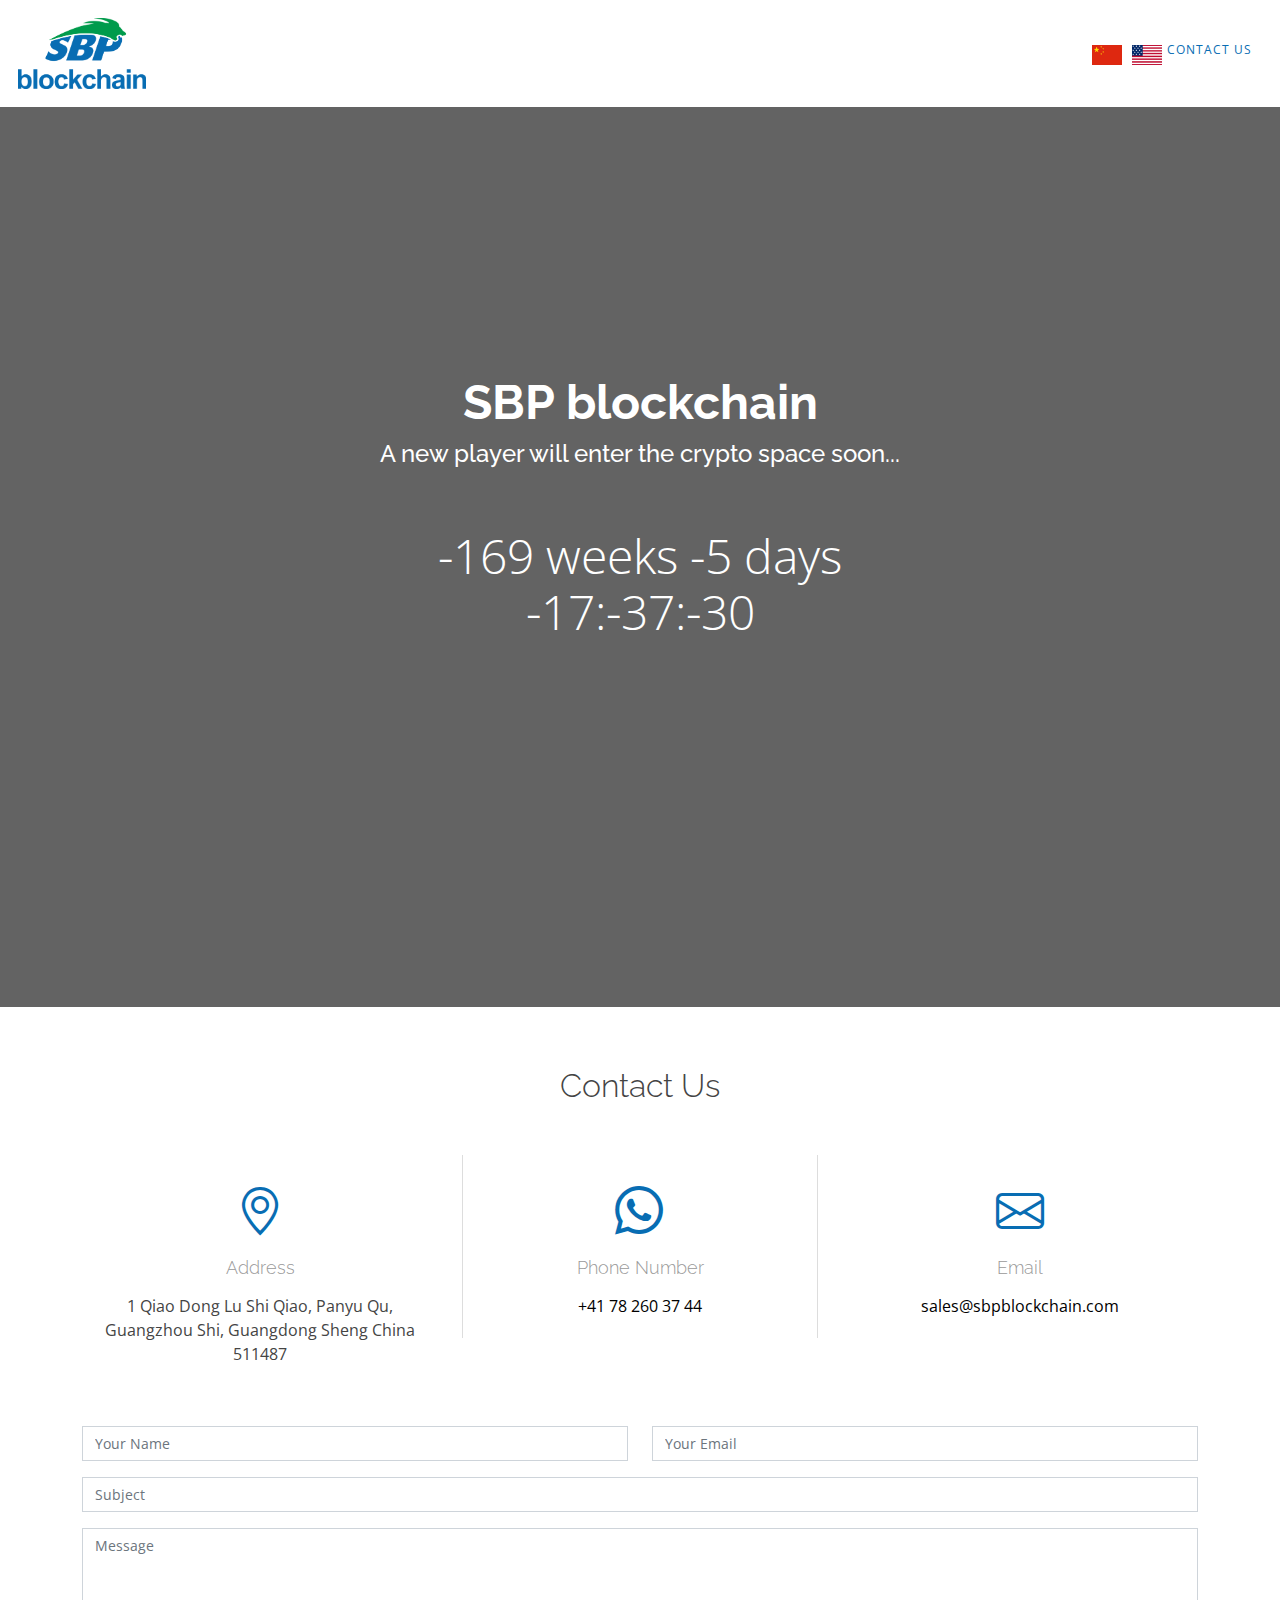
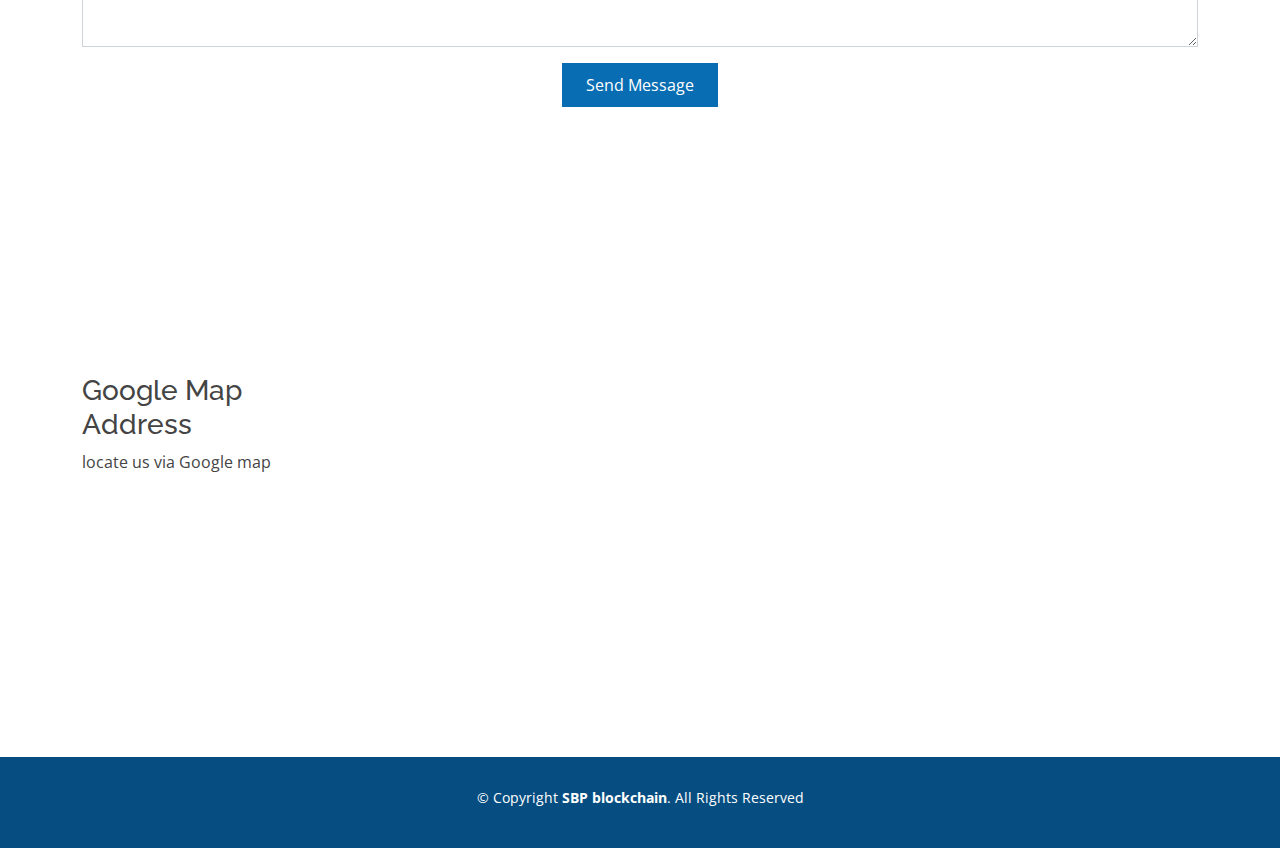
<file: index.html>
<!DOCTYPE html>
<html lang="en">

<head>
  <meta charset="utf-8">
  <meta content="width=device-width, initial-scale=1.0" name="viewport">

  <title>WeBuild - Bootstrap Coming Soon Template</title>
  <meta content="" name="description">
  <meta content="" name="keywords">

  <!-- Favicons -->
  <link href="assets/img/favicon.png" rel="icon">
  <link href="assets/img/apple-touch-icon.png" rel="apple-touch-icon">

  <!-- Google Fonts -->
  <link href="https://fonts.googleapis.com/css?family=Open+Sans:300,300i,400,400i,600,600i,700,700i|Raleway:300,300i,400,400i,600,600i,700,700i" rel="stylesheet">

  <!-- Vendor CSS Files -->
  <link href="assets/vendor/bootstrap/css/bootstrap.min.css" rel="stylesheet">
  <link href="assets/vendor/bootstrap-icons/bootstrap-icons.css" rel="stylesheet">
  <!-- Template Main CSS File -->
  <link href="assets/css/style.css" rel="stylesheet">

  <!-- =======================================================
  * Template Name: WeBuild - v4.5.0
  * Template URL: https://bootstrapmade.com/free-bootstrap-coming-soon-template-countdwon/
  * Author: BootstrapMade.com
  * License: https://bootstrapmade.com/license/
  ======================================================== -->
</head>

<body>

  <!-- ======= Header ======= -->
  <div class="topbar">
    <div class="logo">
        <a href="index.html"><img src="assets/img/logo.png" alt="" class="img-fluid"></a>
    </div>
    
    <div class="contact-link topbar_down">
        <div class="leftF" onclick ="changeLanguage('zh')">
          <img src="assets/img/Flag-China.jpg" alt="">
        </div>
        <div class="leftF" onclick="changeLanguage('eng')" >
          <img src="assets/img/Flag-US.jpg" alt="">
        </div>
        <a href="#contact" class="scrollto" id="ContactUsheader">Contact Us</a>
    </div>
  </div>
  <header >
    <div class="banner">
        <div class="slider">
            <!--<img src="./assets/img/hero-bg_1.jpg" alt="" id="slideImg">-->
        </div>
        <div class="overlay">
                <section id="hero">
                    <div class="hero-container">
                    <h1>SBP blockchain</h1>
                    <h2 id="siteContent">A new player will enter the crypto space soon...</h2>
                    <div class="countdown" data-count="2023/05/3" data-template="%w weeks %d days <br> %h:%m:%s"></div>
                    
                    </div>
                    <!--
                    <form action="forms/insert.php" method="post" role="form" class="php-email-form">
                        <div class="row no-gutters">
                        <div class="col-md-6 form-group pr-md-1">
                            <input type="text" name="name" class="form-control" id="name" placeholder="Your Name" required>
                        </div>
                        <div class="col-md-6 form-group pl-md-1 bottomF">
                            <input type="email" class="form-control" name="email" id="email" placeholder="Your Email" required>
                        </div>
                        </div>
                
                        <div class="my-3">
                        <div class="loading">Loading</div>
                        <div class="error-message"></div>
                        <div class="sent-message">Your notification request was sent. Thank you!</div>
                        </div>
                        <div class="text-center"><button type="submit" id="notificationL">Get notified!</button></div>
                    </form>-->
                      
                    </div>
                </section><!-- End Hero -->
              
        </div>
    </div>
    

  </header><!-- End #header -->

  <!-- ======= Hero Section ======= -->


  <main id="main">

    <!-- ======= Contact Us Section ======= -->
    <section id="contact" class="contact">
      <div class="container">

        <div class="section-title">
          <h2 id="ContactUsId">Contact Us</h2>
        </div>

        <div class="row contact-info">

          <div class="col-md-4">
            <div class="contact-address">
              <i class="bi bi-geo-alt"></i>
              <h3 id="AddressTitleId">Address</h3>
              <address id="AddressId">1 Qiao Dong Lu
                Shi Qiao, Panyu Qu, Guangzhou Shi, Guangdong Sheng
                China
                511487</address>
            </div>
          </div>

          <div class="col-md-4">
            <div class="contact-phone">
              <i class="bi bi-whatsapp"></i>
              <h3 id="PhoneNumberTitleId">Phone Number</h3>
              <p><a href="tel:+41 78 260 37 44">+41 78 260 37 44</a></p>
            </div>
          </div>

          <div class="col-md-4">
            <div class="contact-email">
              <i class="bi bi-envelope"></i>
              <h3 id="EmailTitleId">Email</h3>
              <p><a href="mailto:sales@sbpblockchain.com">sales@sbpblockchain.com</a></p>
            </div>
          </div>

        </div>

        <div class="form">
          <form action="forms/test.php" method="POST" role="form" class="php-email-form">
            <div class="row">
              <div class="col-md form-group">
                <input type="text" name="name" class="form-control" id="name_2" placeholder="Your Name" required>
              </div>
              <div class="col-md form-group mt-3 mt-md-0">
                <input type="email" class="form-control" name="email" id="email_2" placeholder="Your Email" required>
              </div>
            </div>
            <div class="form-group mt-3">
              <input type="text" class="form-control" name="subject" id="subject" placeholder="Subject" required>
            </div>
            <div class="form-group mt-3">
              <textarea class="form-control" name="message" rows="5" placeholder="Message" required id="messAge"></textarea>
            </div>
            <div class="my-3">
              <div class="loading">Loading</div>
              <div class="error-message"></div>
              <div class="sent-message">Your message has been sent. Thank you!</div>
            </div>
            <div class="text-center"><button type="submit" id="msg_button">Send Message</button></div>
          </form>
          <div class="map">
            <div class="googleLocation">
              <h3>Google Map Address</h3>
              <p>locate us via Google map</p>
            </div>
            <div class="mapouter"><div class="gmap_canvas"><iframe width="600" height="500" id="gmap_canvas" src="https://maps.google.com/maps?q=1%20Qiao%20Dong%20Lu%20Shi%20Qiao,%20Panyu%20Qu,%20Guangzhou%20Shi,%20Guangdong%20Sheng%20China%20511487&t=&z=13&ie=UTF8&iwloc=&output=embed" frameborder="0" scrolling="no" marginheight="0" marginwidth="0"></iframe><a href="https://123movies-to.org"></a><br><a href="https://www.embedgooglemap.net">google map html widget</a></div></div>
          </div>
        </div>

      </div>
    </section><!-- End Contact Us Section -->

  </main><!-- End #main -->

  <!-- ======= Footer ======= -->
  <footer id="footer">
    <div class="container">
      <div class="copyright">
        &copy; Copyright <strong><span>SBP blockchain</span></strong>. All Rights Reserved
      </div>
      <div class="credits">
        <!-- All the links in the footer should remain intact. -->
        <!-- You can delete the links only if you purchased the pro version. -->
        <!-- Licensing information: https://bootstrapmade.com/license/ -->
        <!-- Purchase the pro version with working PHP/AJAX contact form: https://bootstrapmade.com/free-bootstrap-coming-soon-template-countdwon/ -->
      </div>
    </div>
  </footer><!-- End #footer -->

  <!-- Vendor JS Files 
  <script src="assets/vendor/bootstrap/js/bootstrap.bundle.min.js"></script>
  <script src="assets/vendor/php-email-form/validate.js"></script>-->

  <!-- Template Main JS File -->
  <script src="assets/js/main.js"></script>

  <script>
    function changeLanguage(lang) {
  location.hash = lang;
  location.reload();
}

var language = {
  eng: {
    welcome: "We're working hard to improve our website and we'll ready to launch after",
    Notification : "Get notified!"

  },
  zh: {
    welcome: "一位新玩家将很快进入加密领域......",
    Notification : "得到通知",
    contactUs : '联系我们',
    addressTitle : '地址',
    address : '乔东路1号 广州市番禺区石桥市广东省盛中国511487',
    email : '电子邮件',
    phoneNumber : '电话号码',
    Your_Name : '你的名字',
    Your_Email : '你的邮件',
    Subject : '主题',
    MessageE : '信息',
    msgBtn: '发信息',
    contactusC : '联系我们'


  },
  hin: {
    welcome: "GeeksforGeeks पोर्टल पर आपका स्वागत है! " +
    "आप ऊपर दिए गए बटन का उपयोग करके किसी भी " + 
    "भाषा को चुन सकते हैं!"
  }
};

// Check if a hash value exists in the URL
if (window.location.hash) {

  // Set the content of the webpage 
  // depending on the hash value
  if (window.location.hash == "#zh") {
    siteContent.textContent =
      language.zh.welcome;
      notificationL.textContent = language.zh.Notification;
      ContactUsId.textContent = language.zh.contactUs;
      AddressTitleId.textContent = language.zh.addressTitle;
      AddressId.textContent = language.zh.address;
      EmailTitleId.textContent = language.zh.email;
      PhoneNumberTitleId.textContent = language.zh.phoneNumber;
      
      document.getElementById("name").placeholder = language.zh.Your_Name;
      document.getElementById("email").placeholder = language.zh.Your_Email;
      document.getElementById("name_2").placeholder = language.zh.Your_Name;
      document.getElementById("email_2").placeholder = language.zh.Your_Email;
      document.getElementById("subject").placeholder = language.zh.Subject;
      document.getElementById("messAge").placeholder = language.zh.MessageE;

      msg_button.textContent = language.zh.msgBtn;
      ContactUsheader.textContent = language.zh.contactusC;
  }
  else if (window.location.hash == "#eng") {
    siteContent.textContent =
      language.eng.welcome;
    notificationL.textContent = language.eng.Notification;
  }
}
  </script>

</body>

</html>
</file>
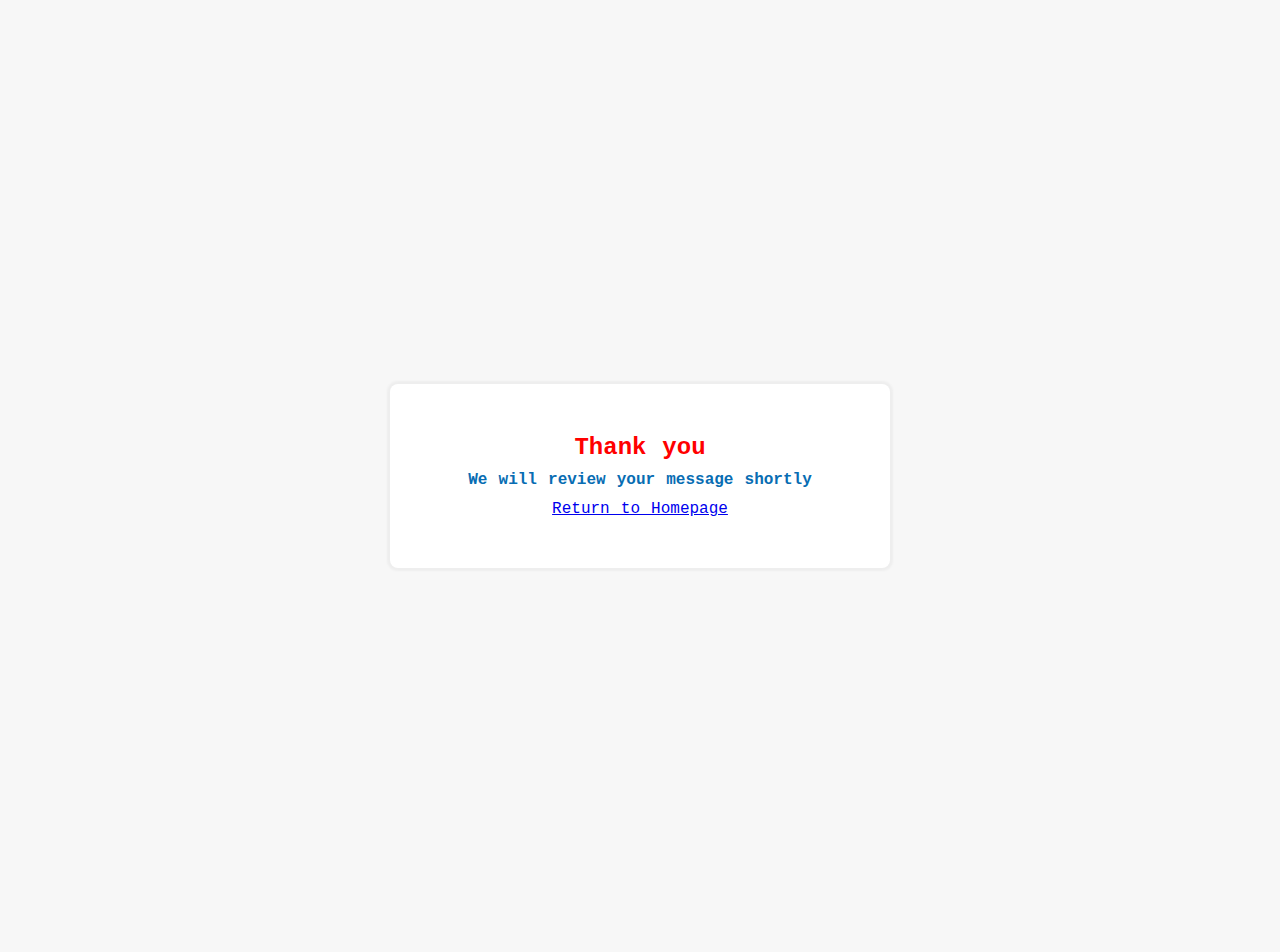
<file: forms/thankyou.html>
<!DOCTYPE html>
<html lang="en">
<head>
    <meta charset="UTF-8">
    <meta http-equiv="X-UA-Compatible" content="IE=edge">
    <meta name="viewport" content="width=device-width, initial-scale=1.0">
    <link rel="stylesheet" href="../assets/css/style_3.css">
    <title>Document</title>
</head>
<body>
    <div class="container">
        <div class="alert_email">
            <div class="sorry_msg">
                <h2>Thank you</h2>
                <h4>We will review your message shortly</h4>
            </div>
             <div class="link_back">
             <a href="../index.html"> Return to Homepage</a>
            </div>
        </div>
    </div>

</body>
</html>
</file>
<file: assets/css/style_3.css>
*{
    margin: 0;
    padding: 0;
    font-family: 'Montserrat', Courier, monospace;
    word-spacing: 1.5px;
}

body{
    background-color: rgb(247, 247, 247);
}


  .container{
    background-color: rgb(255, 255, 255);
    padding: 50px;
    margin: 30% auto;
    max-width: 400px;
    text-align: center;
    display: flex;
    flex-direction: column;
    justify-content: center;
    align-items: center;
    box-shadow: 0 0 2px 3px rgb(238, 238, 238);
    border-radius: 8px;
}

h4{
    color: #086db3;
    margin: 3% 0 3% 0;
}

.sorry_msg h2{
    color: red;
}

@media screen and (max-width: 700px) {

    .container{
        max-width: 250px;
    }
}


@media screen and (max-width: 500px) {

    .container{
        max-width: 250px;
    }

    h2{
        font-size: 18px;
    }

    h4 {
        font-size: 14px;
    }

    a{
        font-size: 12px;
    }


    .alert_email{

        margin: 35% auto;
    }
}
</file>
<file: assets/css/style.css>
/**
* Template Name: WeBuild - v4.5.0
* Template URL: https://bootstrapmade.com/free-bootstrap-coming-soon-template-countdwon/
* Author: BootstrapMade.com
* License: https://bootstrapmade.com/license/
*/

/*--------------------------------------------------------------
# General
--------------------------------------------------------------*/
body {
  font-family: "Open Sans", sans-serif;
  color: #444;
}

a {
  text-decoration: none;
  color: #ffffff;
}

a:hover {
  color: #ffffff;
  text-decoration: none;
}

h1, h2, h3, h4, h5, h6, .font-primary {
  font-family: "Raleway", sans-serif;
}

#slideImg{
  animation: zoom 3s linear infinite;
}
@keyframes zoom{
  0%{
    transform: scale(1.1);
  }
  15%{
    transform: scale(1);
  }
  85%{
    transform: scale(1);
  }
  100%{
    transform: scale(1.1);
  }
}

.slider{
  width: 100%;
  height: 100vh;
  position: absolute;
  top: 0;
  
}

.topbar_down .leftF img{
  width: 30px;
  margin:0 5px;
}

.bottomF{
  margin-top: 0px;
}

.slider{
  animation: slide 40s linear infinite;
}

.gmap_canvas {
  overflow:hidden;
  background:none!important;
}

.map{
  display: flex;
  flex-direction: row;
  align-items: center;
  justify-content: center;
  padding-top: 60px;
}

.mapouter{
  position:relative;
  text-align:right;
  width: 100%;
}
  

@keyframes slide{
  0% {
    background: url('../img/hero-bg_1.jpg') top center;
    transform: scale(1.1);
  }
  20% {
    background: url('../img/hero-bg_1.jpg') top center;
    transform: scale(1);
  }
  20.01% {
    background: url('../img/hero-bg_2.jpg') top center;
    transform: scale(1.1);
  }
  40% {
    background: url('../img/hero-bg_2.jpg') top center;
    transform: scale(1);
  }
  40.01% {
    background: url('../img/hero-bg_3.jpg') top center;
    transform: scale(1.1);
  }
  60% {
    background: url('../img/hero-bg_3.jpg') top center;
    transform: scale(1);
  }
  60.01% {
    background: url('../img/hero-bg_1.jpg') top center;
    transform: scale(1.1);
  }
  80% {
    background: url('../img/hero-bg_1.jpg') top center;
    transform: scale(1);
  }
  80.01% {
    background: url('../img/hero-bg_2.jpg') top center;
    transform: scale(1.1);
  }
  100% {
    background: url('../img/hero-bg_2.jpg') top center;
    transform: scale(1);
  }
}






@-webkit-keyframes scroll {
  0% {
    -webkit-transform: translateX(0);
            transform: translateX(0);
  }
  100% {
    -webkit-transform: translateX(calc(-250px * 7));
            transform: translateX(calc(-250px * 7));
  }
}

@keyframes scroll {
  0% {
    -webkit-transform: translateX(0);
            transform: translateX(0);
  }
  100% {
    -webkit-transform: translateX(calc(-250px * 7));
            transform: translateX(calc(-250px * 7));
  }
}

.sliderm {
  background: white;
  -webkit-box-shadow: 0 10px 20px -5px rgba(0, 0, 0, 0.125);
          box-shadow: 0 10px 20px -5px rgba(0, 0, 0, 0.125);
  height: 100px;
  margin: auto;
  overflow: hidden;
  position: relative;
  width: 960px;
}

.sliderm::before, .sliderm::after {
  background: -webkit-gradient(linear, left top, right top, from(white), to(rgba(255, 255, 255, 0)));
  background: linear-gradient(to right, white 0%, rgba(255, 255, 255, 0) 100%);
  content: "";
  height: 100px;
  position: absolute;
  width: 200px;
  z-index: 2;
}

.sliderm::after {
  right: 0;
  top: 0;
  -webkit-transform: rotateZ(180deg);
          transform: rotateZ(180deg);
}

.sliderm::before {
  left: 0;
  top: 0;
}

.sliderm .slide-track {
  -webkit-animation: scroll 40s linear infinite;
          animation: scroll 40s linear infinite;
  display: -webkit-box;
  display: -ms-flexbox;
  display: flex;
  width: calc(250px * 14);
}

.sliderm .slide {
  height: 100px;
  width: 250px;
}
/*# sourceMappingURL=style.css.map */
























.topbar{
  background-color: white;
  width: 100%;
  display: flex;
  padding: 18px;
  flex-direction: row;
  justify-content: space-between;
  align-items: center;
}

.topbar .logo a img{
  width: 12%;
}

.topbar_down{
  width: 500px;
  display: flex;
  justify-content: flex-end;
}

.banner{
  width : 100%;
  height: 100vh;
  position: relative;
  overflow: hidden;
}



.overlay{
  width: 100%;
  height: 100vh;
  background: linear-gradient(rgba(0, 0, 0, 0.61), rgba(0, 0, 0, 0.61));
  position: absolute;
  top: 0;
}

/*--------------------------------------------------------------
# Header
--------------------------------------------------------------*/
#header {
  height: 80px;
  padding: 20px 0;
  position: relative;
  z-index: 10;
}
#header .logo h1 {
  font-size: 36px;
  margin: 0;
  padding: 0;
  line-height: 1;
  font-weight: 300;
  letter-spacing: 3px;
}
#header .logo h1 a, #header .logo h1 a:hover {
  color: #000000;
  text-decoration: none;
}
#header .logo img {
  padding: 0;
  margin: 0;
  max-height: 40px;
}
.contact-link a {
  color: #086db3;
  padding-right: 10px;
  font-size: 12px;
  letter-spacing: 1px;
  text-transform: uppercase;
}
#header .contact-link a:hover {
  text-decoration: underline;
}
@media (max-width: 768px) {
  #header .logo h1 {
    font-size: 28px;
    padding: 8px 0;
  }
}

/*--------------------------------------------------------------
# Hero Section
--------------------------------------------------------------*/
#hero {
  width: 100%;
  height: 100vh;
  background-size: cover;
  position: absolute;
  margin-top: -50px;
  z-index: 9;
  /* countdown */
}
#hero .hero-container {
  position: absolute;
  bottom: 0;
  top: 0;
  left: 0;
  right: 0;
  display: flex;
  justify-content: center;
  align-items: center;
  flex-direction: column;
  text-align: center;
  padding: 0 15px;
}
#hero h1 {
  margin: 0 0 10px 0;
  font-size: 48px;
  font-weight: 700;
  line-height: 56px;
  /**text-transform: uppercase;**/
  color: #ffffff;
}
#hero h2 {
  color: #ffffff;
  margin-bottom: 30px;
  font-size: 24px;
}
#hero .countdown {
  font-size: 48px;
  font-weight: 300;
  color: #ffffff;
  line-height: 56px;
  margin: 30px 0 0 0;
}
#hero .php-email-form .error-message {
  display: none;
  color: #ffffff;
  background: #ed3c0d;
  text-align: center;
  padding: 15px;
  font-weight: 600;
}
#hero .php-email-form .sent-message {
  display: none;
  color: #ffffff;
  background: #18d26e;
  text-align: center;
  padding: 15px;
  font-weight: 600;
}
#hero .php-email-form .loading {
  display: none;
  background: #fff;
  text-align: center;
  padding: 15px;
}
#hero .php-email-form .loading:before {
  content: "";
  display: inline-block;
  border-radius: 50%;
  width: 24px;
  height: 24px;
  margin: 0 10px -6px 0;
  border: 3px solid #18d26e;
  border-top-color: #eee;
  -webkit-animation: animate-loading-notify 1s linear infinite;
  animation: animate-loading-notify 1s linear infinite;
}
@-webkit-keyframes animate-loading-notify {
  0% {
    transform: rotate(0deg);
  }
  100% {
    transform: rotate(360deg);
  }
}
@keyframes animate-loading-notify {
  0% {
    transform: rotate(0deg);
  }
  100% {
    transform: rotate(360deg);
  }
}
#hero .php-email-form input {
  border-radius: 3px;
  box-shadow: none;
  font-size: 14px;
  border: 0;
  padding: 0px 15px 2px 15px;
  width: 250px;
  height: 40px;
  margin: 0 8px;
}
#hero .php-email-form button[type=submit] {
  font-family: "Raleway", sans-serif;
  font-weight: 500;
  font-size: 16px;
  letter-spacing: 1px;
  display: inline-block;
  padding: 7px 30px;
  border-radius: 3px;
  transition: 0.5s;
  margin: 10px;
  border: 2px solid #086db3;
  color: #ffffff;
  background: #086db3;
}
#hero .php-email-form button[type=submit]:hover {
  background: transparent;
  color: #fff;
  border: 2px solid #fff;
}
@media (min-width: 1024px) {
  #hero {
    background-attachment: fixed;
  }
}

@media (max-width: 988px) {
  .map{
    display: flex;
    flex-direction: column;
    align-items: center;
    justify-content: center;
    padding-top: 60px;
  }
}

@media (max-width: 768px) {
  #hero h1 {
    font-size: 28px;
    line-height: 36px;
  }
  #hero h2 {
    font-size: 18px;
    line-height: 24px;
    margin-bottom: 30px;
  }
  #hero .php-email-form input {
    margin: 0 auto;
  }
}
@media (max-width: 575px) {
  #hero .countdown {
    font-size: 32px;
    line-height: 38px;
  }
}

/*--------------------------------------------------------------
# Sections General
--------------------------------------------------------------*/
section {
  padding: 60px 0;
}

.section-bg {
  background-color: #f7fafc;
}

.section-title {
  text-align: center;
  padding-bottom: 30px;
}
.section-title h2 {
  font-size: 32px;
  font-weight: 300;
  margin-bottom: 20px;
  padding-bottom: 0;
}
.section-title p {
  margin-bottom: 0;
}

/*--------------------------------------------------------------
# Contact Us
--------------------------------------------------------------*/
.contact .contact-info {
  margin-bottom: 20px;
  text-align: center;
}
.contact .contact-info i {
  font-size: 48px;
  display: inline-block;
  margin-bottom: 10px;
  color: #086db3;
}
.contact .contact-info address, .contact .contact-info p {
  margin-bottom: 0;
  color: #444;
}
.contact .contact-info h3 {
  font-size: 18px;
  margin-bottom: 15px;
  font-weight: 300;
  color: #999;
}
.contact .contact-info a {
  color: #000;
}
.contact .contact-info a:hover {
  color: #4f92af;
}
.contact .contact-address, .contact .contact-phone, .contact .contact-email {
  margin-bottom: 20px;
}
.contact .php-email-form .error-message {
  display: none;
  color: #fff;
  background: #ed3c0d;
  text-align: left;
  padding: 15px;
  font-weight: 600;
}
.contact .php-email-form .error-message br + br {
  margin-top: 25px;
}
.contact .php-email-form .sent-message {
  display: none;
  color: #fff;
  background: #18d26e;
  text-align: center;
  padding: 15px;
  font-weight: 600;
}
.contact .php-email-form .loading {
  display: none;
  background: #fff;
  text-align: center;
  padding: 15px;
}
.contact .php-email-form .loading:before {
  content: "";
  display: inline-block;
  border-radius: 50%;
  width: 24px;
  height: 24px;
  margin: 0 10px -6px 0;
  border: 3px solid #18d26e;
  border-top-color: #eee;
  -webkit-animation: animate-loading 1s linear infinite;
  animation: animate-loading 1s linear infinite;
}
.contact .php-email-form input, .contact .php-email-form textarea {
  border-radius: 0;
  box-shadow: none;
  font-size: 14px;
}
.contact .php-email-form input:focus, .contact .php-email-form textarea:focus {
  border-color: #086db3;
}
.contact .php-email-form button[type=submit] {
  background: #086db3;
  border: 0;
  padding: 10px 24px;
  color: #fff;
  transition: 0.4s;
}
.contact .php-email-form button[type=submit]:hover {
  background: #086db3;
}
@-webkit-keyframes animate-loading {
  0% {
    transform: rotate(0deg);
  }
  100% {
    transform: rotate(360deg);
  }
}
@keyframes animate-loading {
  0% {
    transform: rotate(0deg);
  }
  100% {
    transform: rotate(360deg);
  }
}

@media (max-width: 764px) {
  .bottomF{
    margin-top: 5px;
  }
  .topbar .logo a img{
    width: 30%;
  }
}
@media (min-width: 768px) {
  .contact .contact-phone {
    border-left: 1px solid #ddd;
    border-right: 1px solid #ddd;
  }

  .contact .contact-address, .contact .contact-phone, .contact .contact-email {
    padding: 20px 0;
  }
}

/*--------------------------------------------------------------
# Footer
--------------------------------------------------------------*/
#footer {
  background: #064e81;
  padding: 30px 0;
  color: #fff;
  font-size: 14px;
}
#footer .copyright {
  text-align: center;
}
#footer .credits {
  padding-top: 10px;
  text-align: center;
  font-size: 13px;
  color: #fff;
}
#footer .credits a {
  color: #72a8bf;
}
</file>
